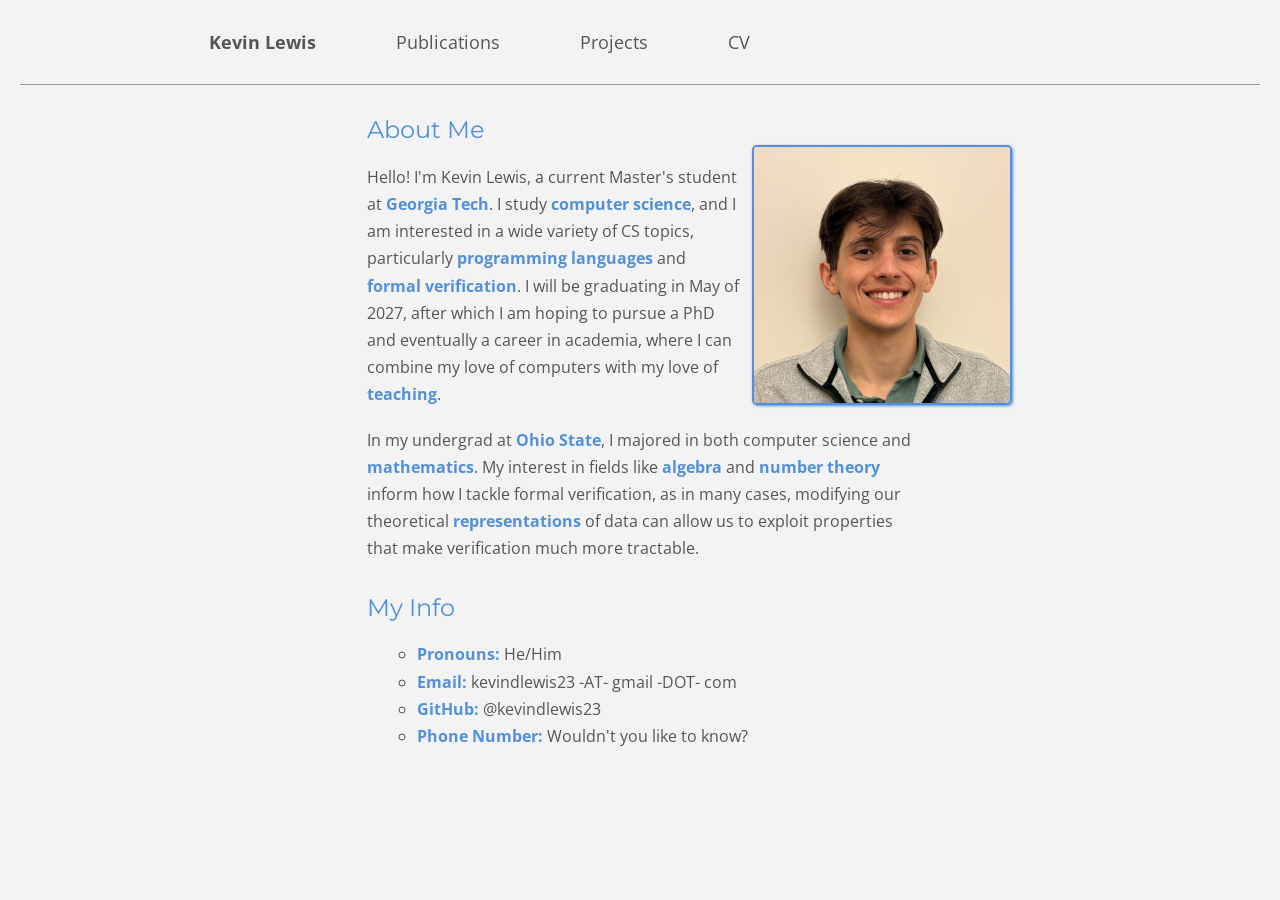
<file: index.html>
<!DOCTYPE html>
<html>
    <head>
        <meta charset="utf-8" />
        <link rel = "stylesheet" href="assets/style.css" />
        <title>Kevin Lewis Personal Website</title>
    </head>

    <body>
        <nav class = "navbar">
            <div class="nav-button-container">
                <a href="/" class = "nav-tab active">
                    Kevin Lewis
                </a>

                <a href="/publications.html" class = "nav-tab">
                    Publications
                </a>

                <a href="/projects.html" class = "nav-tab">
                    Projects
                </a>

                <a href="/cv.html" class = "nav-tab">
                    CV
                </a>
            </div>


        </nav>
        <img class="bordered-img float-right" src="assets/me.jpeg" width="256px" alt="Image of a super-duper good-looking guy"  />
        <section class = "page-section">
            
            <h2 class = "section-title">About Me</h2>
            <div>
                
                <p class = "body-text">
                    Hello! I'm Kevin Lewis, a current Master's student at <b>Georgia Tech</b>. 
                    I study <b>computer science</b>, and I am interested in a wide variety of CS topics, particularly <b>programming languages</b> and <b>formal verification</b>.
                    I will be graduating in May of 2027, after which I am hoping to pursue a PhD and eventually a career in academia, where I can combine my love of computers with my love of <b>teaching</b>.
                </p>
                
            </div>
            <br />
            <p class="body-text">
                In my undergrad at <b>Ohio State</b>, I majored in both computer science and <b>mathematics</b>. My interest in fields like <b>algebra</b> and <b>number theory</b> inform how I tackle formal verification, as in many cases, modifying our theoretical <b>representations</b> of data can allow us to exploit properties that make verification much more tractable.
            </p>

        </section>
        <section class = "page-section">
            <h2 class = "section-title">My Info</h2>
           
            <ul class="body-text body-list">
                <li><b>Pronouns:</b> He/Him</li>
                <li><b>Email:</b> kevindlewis23 -AT- gmail -DOT- com</li>
                <li><b>GitHub:</b> @kevindlewis23</li>
                <li><b>Phone Number:</b> Wouldn't you like to know?</li>
            </ul>

        </section>
    </body>

</html>
</file>
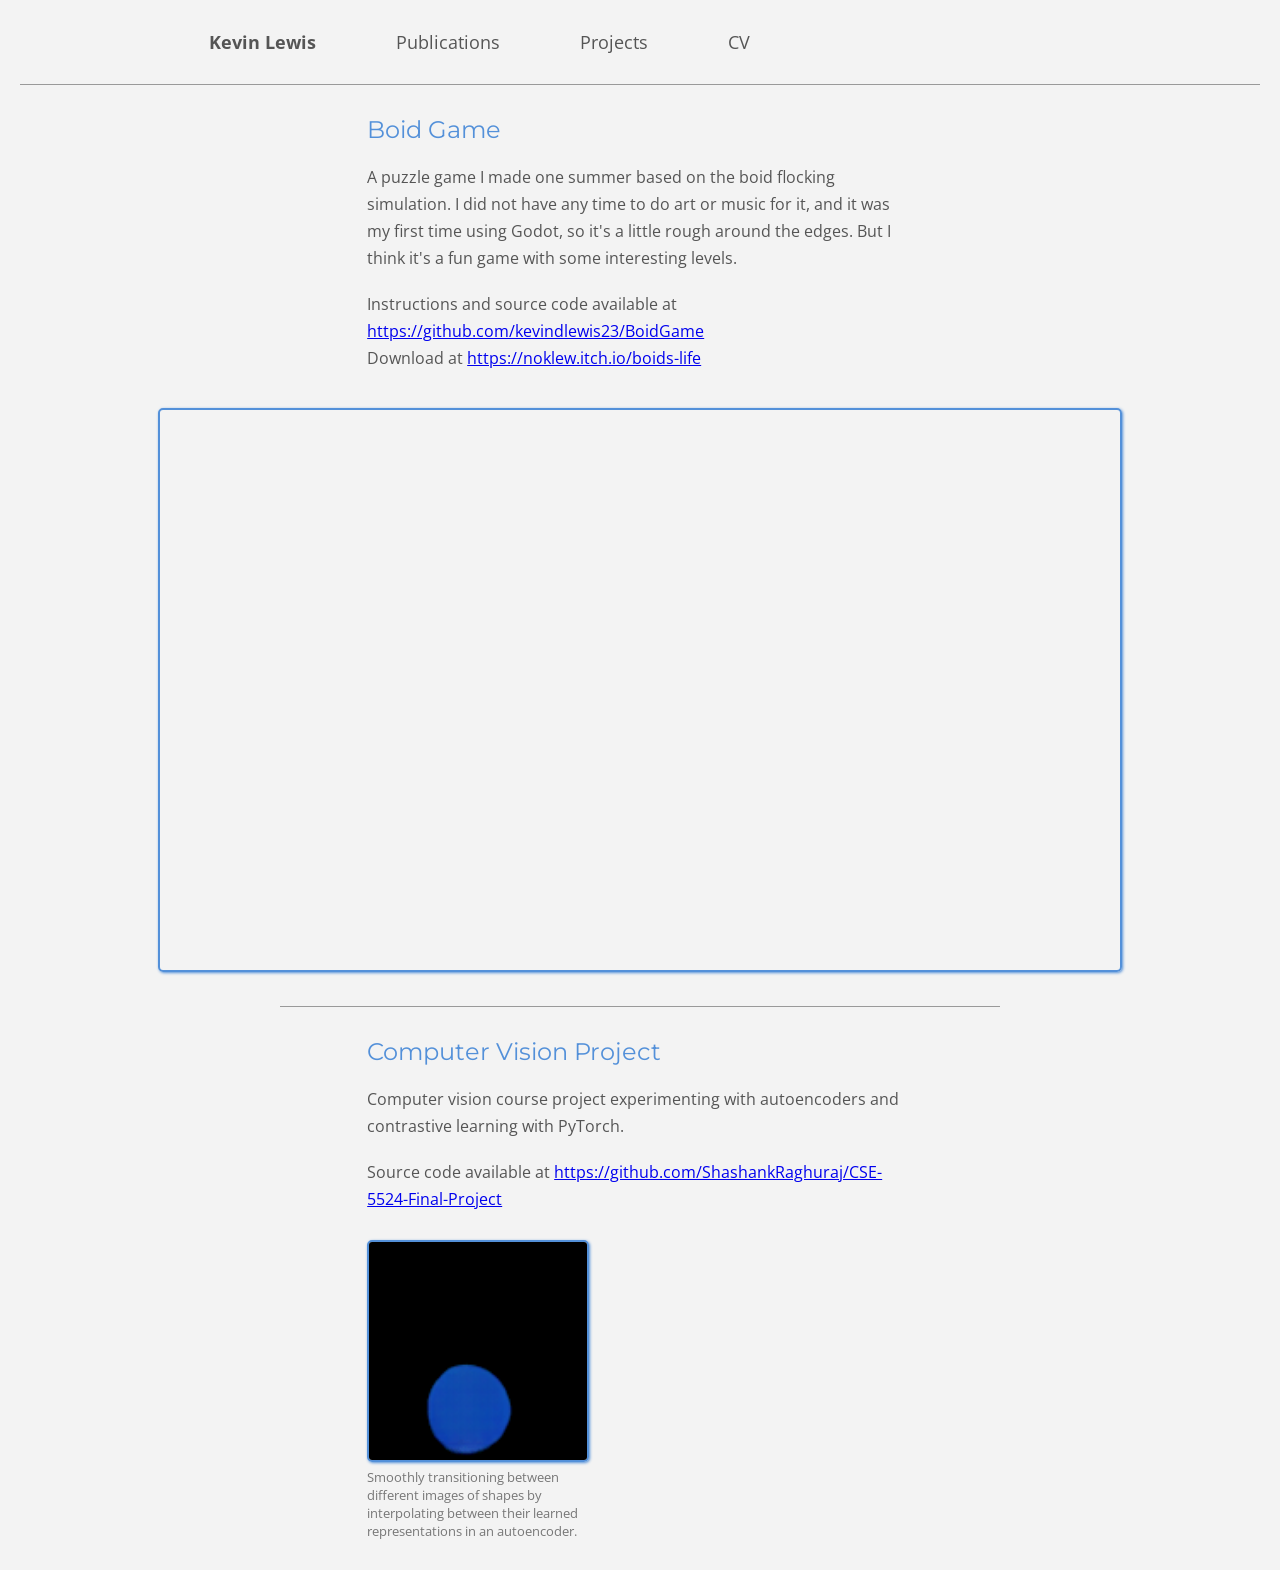
<file: projects.html>
<!DOCTYPE html>
<html>
    <head>
        <meta charset="utf-8" />
        <link rel = "stylesheet" href="assets/style.css" />
        <title>Kevin Lewis Personal Website</title>
    </head>

    <body>
        <nav class = "navbar">
            <div class="nav-button-container">
                <a href="/" class = "nav-tab active">
                    Kevin Lewis
                </a>

                <a href="/publications.html" class = "nav-tab">
                    Publications
                </a>

                <a href="/projects.html" class = "nav-tab">
                    Projects
                </a>

                <a href="/cv.html" class = "nav-tab">
                    CV
                </a>
            </div>


        </nav>
        <section class = "page-section">
            <h2 class="section-title">Boid Game</h2>
            <p class="body-text">A puzzle game I made one summer based on the boid flocking simulation. I did not have any time to do art or music for it, and it was my first time using Godot, so it's a little rough around the edges. But I think it's a fun game with some interesting levels.</p>
            <br />
            <p class="body-text">Instructions and source code available at <a href = "https://github.com/kevindlewis23/BoidGame" target="_blank">https://github.com/kevindlewis23/BoidGame</a>
            </p>
            <p class = "body-text"> 
                Download at <a href="https://noklew.itch.io/boids-life" target="_blank">https://noklew.itch.io/boids-life</a></p>
            <br />
            <br />
            <iframe id="itch-game" class="bordered-img" frameborder="0" src="https://itch.io/embed-upload/14735350?color=333333" allowfullscreen="" width="960" height="560"><a href="https://noklew.itch.io/boids-life">Play Boid's Life on itch.io</a></iframe>
        </section>
        <div class = "hr"></div>
        <section class = "page-section">
            <h2 class="section-title">Computer Vision Project</h2>
            <p class="body-text">Computer vision course project experimenting with autoencoders and contrastive learning with PyTorch.</p>
            <br />
            <p class="body-text">Source code available at <a href = "https://github.com/ShashankRaghuraj/CSE-5524-Final-Project" target="_blank">https://github.com/ShashankRaghuraj/CSE-5524-Final-Project</a>
            <br />
            <br />
            <img class= "bordered-img width-40" src="assets/autoencoder_animation.gif" alt="Colorful shapes morphing between each other" />
            <p class="width-40 caption">Smoothly transitioning between different images of shapes by interpolating between their learned representations in an autoencoder.</p>
        </section>
    </body>

</html>
</file>
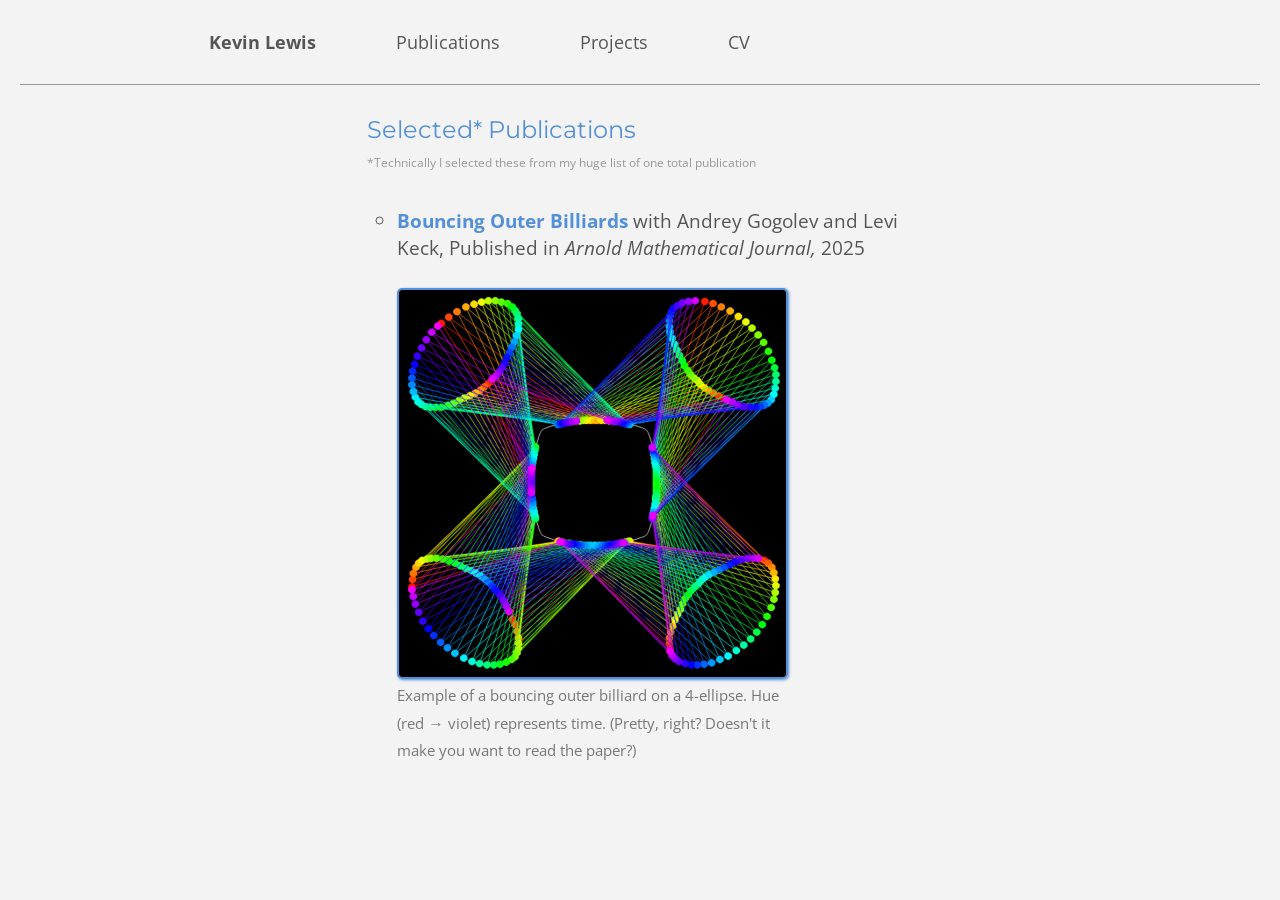
<file: publications.html>
<!DOCTYPE html>
<html>
    <head>
        <meta charset="utf-8" />
        <link rel = "stylesheet" href="assets/style.css" />
        <title>Kevin Lewis Personal Website</title>
    </head>

    <body>
        <nav class = "navbar">
            <div class="nav-button-container">
                <a href="/" class = "nav-tab active">
                    Kevin Lewis
                </a>

                <a href="/publications.html" class = "nav-tab">
                    Publications
                </a>

                <a href="/projects.html" class = "nav-tab">
                    Projects
                </a>

                <a href="/cv.html" class = "nav-tab">
                    CV
                </a>
            </div>


        </nav>
        <section class = "page-section">
            <h2 class = "section-title">Selected* Publications</h2>
            <p class = "faint">*Technically I selected these from my huge list of one total publication</p>


            <br />
            <br />
            <ul class="body-text publication-list">
                <li class = "publication"><a class = "pub-link" href="https://armj.math.stonybrook.edu/Articles/250309-Gogolev/article.pdf" target="_blank"><b>Bouncing Outer Billiards</b> <span class ="coauthors">with Andrey Gogolev and Levi Keck</span>, Published in <span class = "publisher">Arnold Mathematical Journal,</span> <span class = "pub-year">2025</span></a>
                    <br />
                    <br />
                    <img class = "bordered-img width-70" src ="assets/BouncingOuterBilliards.png" alt="Example of a bouncing outer billiard" />
                    <p class = "caption width-70">Example of a bouncing outer billiard on a 4-ellipse. Hue (red → violet) represents time. (Pretty, right? Doesn't it make you want to read the paper?)</p>
                </li>
            </ul>

        </section>
        
    </body>

</html>
</file>
<file: assets/style.css>
/* Fonts */
@import url('https://fonts.googleapis.com/css2?family=Open+Sans:ital,wght@0,300..800;1,300..800&display=swap');
@import url('https://fonts.googleapis.com/css2?family=Montserrat:ital,wght@0,100..900;1,100..900&family=Open+Sans:ital,wght@0,300..800;1,300..800&display=swap');

/* variables */
:root {
    --accent-color: #5390d9;
    --body-color: #555;
    --medium-light-color: #777;
    --light-color: #999;
    
    --header-font:  'Montserrat', sans-serif;
    --body-font: 'Open Sans', sans-serif;

    background-color: #f3f3f3f3;
}

.section-title { 
    font-family:  var(--header-font);
    color: var(--accent-color);
    font-weight: 400;
}

.page-section {
    margin: 30px 28%;
}

body {
    padding: 0 20px;
    margin: 0;

}

.navbar {
    margin: 0;
    padding: 0;
    border-bottom: 1px solid var(--light-color);
}
.nav-button-container {
    display: flex;
    margin: 0 12%;
    padding: 0;

}


.nav-tab {
    color: var(--body-color);
    font-family: var(--body-font);
    text-decoration: none;
    padding: 30px;
    margin: 0 10px;
    /* flex-grow: 1; */
    transition: 0.2s ease;
    font-size: 1.1em;
}

.body-text {
    color: var(--body-color);
    font-family: var(--body-font);
    padding: 0;
    margin: 0;
    line-height: 1.7em
}
.body-list {
    margin-left: 50px;
    list-style-type: circle;
}

.body-text b {
    color: var(--accent-color);
}

.nav-tab:hover {
    color: var(--accent-color);
}


.nav-tab.active {
    font-weight: bold;
}
.faint {
    color: var(--light-color);
    font-family: var(--body-font);
    font-size: 0.75em;
    margin: -10px 0 0 0;
    padding: 0;
    
}

.caption {
    color: var(--medium-light-color);
    font-family: var(--body-font);
    font-size: 0.8em;
    margin: -3px 0 0 0;
    padding: 0;
    
}
/* Center the game even though it probably doesn't fit */
#itch-game {
    position: relative;
    left: 50%;
    transform: translateX(-50%);
}

.publication-list {
    margin-left: 30px;
    list-style-type: circle;
}
.publication {
    font-size: 1.2em;
}
.pub-link {
    text-decoration: none;
    color: var(--body-color);
    transition: 0.2s ease;
}

.pub-link:hover {
    filter: brightness(1.2);
}

.publisher {
    font-style: italic;
}


.bordered-img {
    border-radius: 5px;
    border: 2px solid var(--accent-color);
    box-shadow: 1px 1px 3px var(--accent-color);
}

.float-right {
    float: right;
    margin: 60px 20% 10px 10px;
}

.width-70 {
    width: 75%;
}

.width-40 {
    width: 40%;
}

.hr {
    margin: 0 21%;
    height: 0;
    border-bottom: 1px solid var(--light-color);
}
</file>
